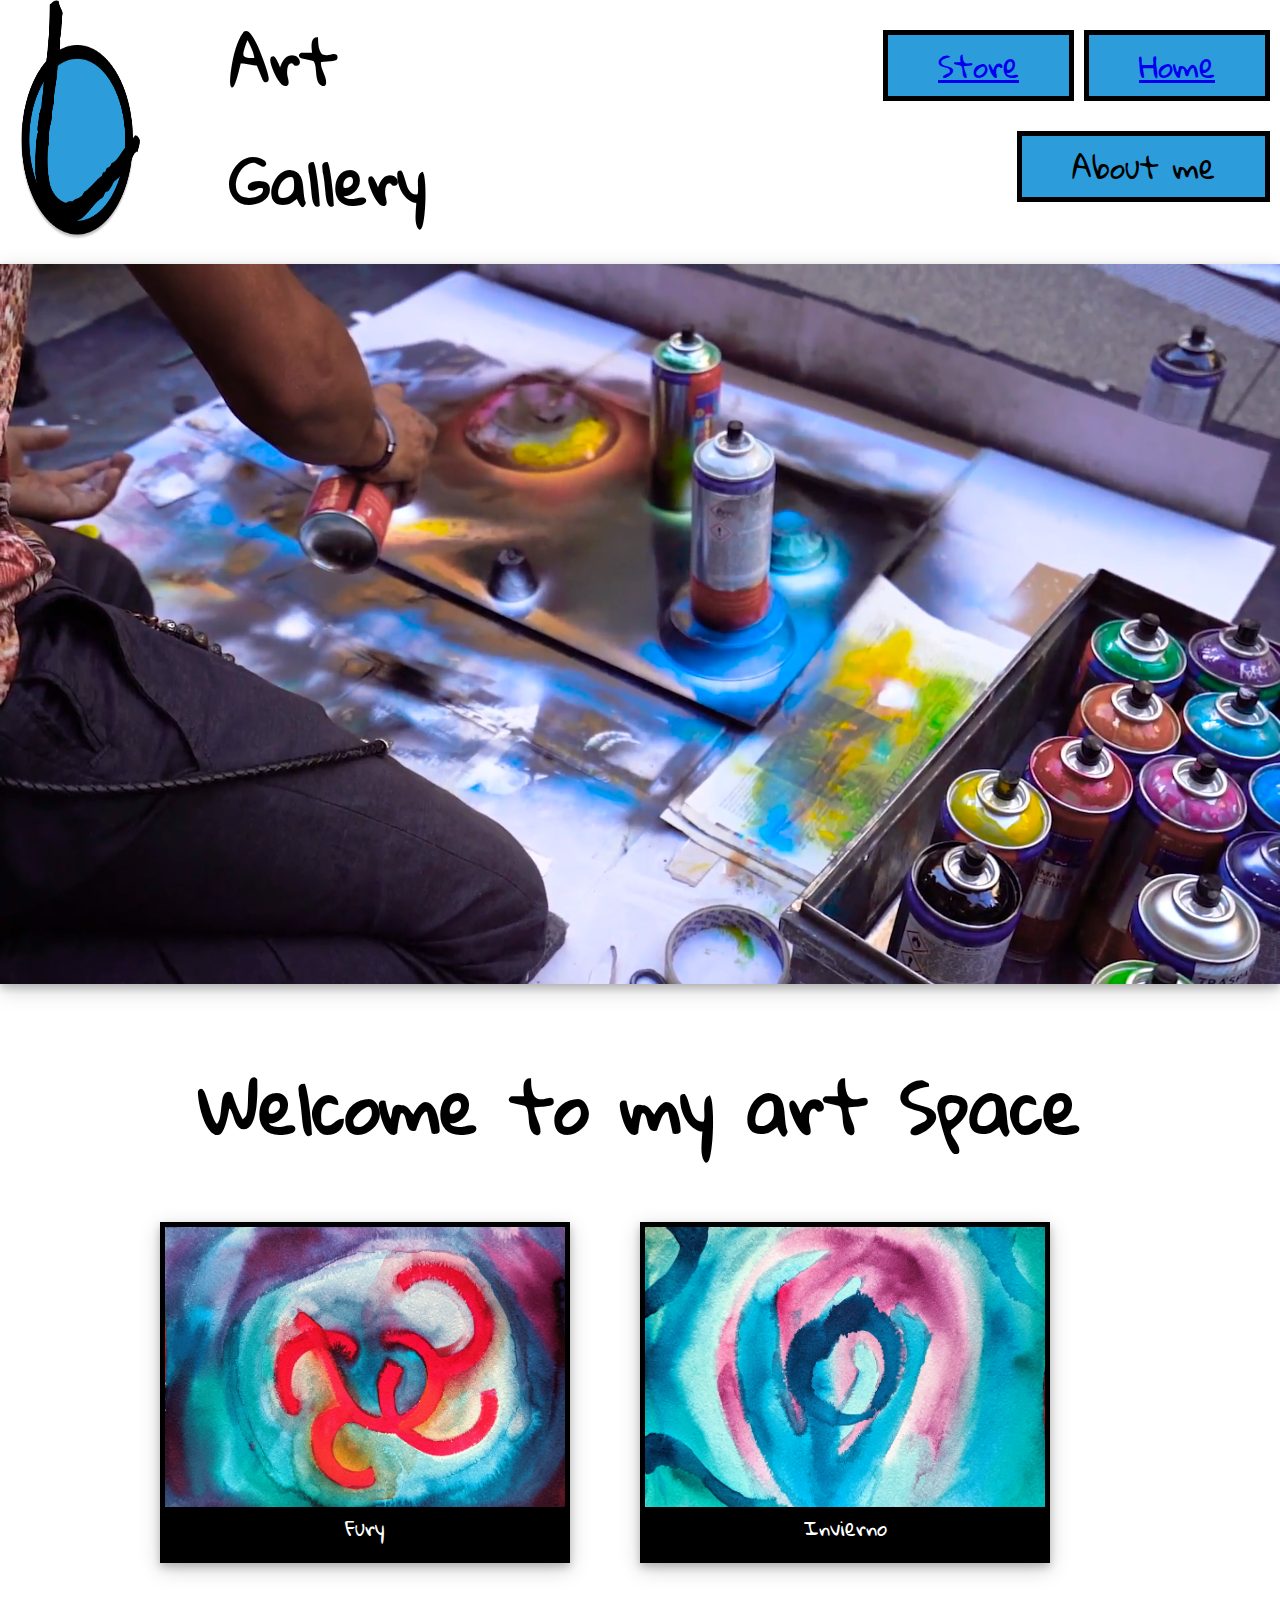
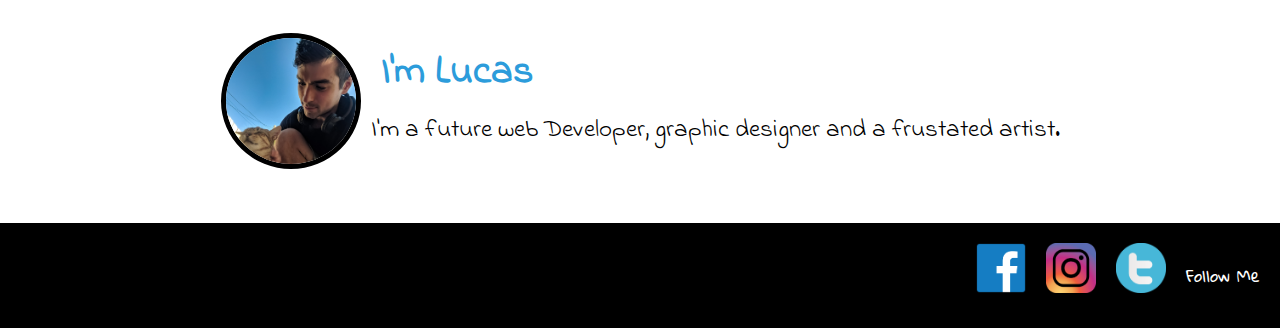
<file: index.html>
<!DOCTYPE html>
<html lang="en">
<head>
    <meta charset="UTF-8">
    <meta name="viewport" content="width=device-width, initial-scale=1.0">
    <meta http-equiv="X-UA-Compatible" content="ie=edge">
    <title>Art Project</title>
    <link href="https://fonts.googleapis.com/css?family=Gloria+Hallelujah|Indie+Flower|Luckiest+Guy|Pacifico|Patrick+Hand&display=swap" rel="stylesheet">
    <link rel="stylesheet" type="text/css" href="resources/style.css">
</head>
<body>
    <header>
        <img class="logo" src="resources/Media/Logo (4).png">
        <h1 class="maintitle">Art Gallery</h1>
        <nav>
            <a href="index.html" target="_blank">Home</a>
            <a href="store.html" target="_blank">Store</a>
            <a>About me</a>
        </nav>
    </header>
    <main>
        <video id="homevideo"  playsinline autoplay muted loop>
            <source src="resources/Media/coverr-street-painter-1570369899378.mp4" video/mp4">
            Your browser does not support the video tag.
        </video>
        <h1 class="artspace">Welcome to my art Space</h1>
        <div class="paint">
            <div class="container">
                <img src="resources/Media/Pic1.jpg">
                <caption>Fury</caption>
            </div>
            <div class="container">
                <img src="resources/Media/Pic2.jpg">
                <caption>Invierno</caption>
            </div>
        </div>
        <div class="aboutme">
            <img class="profile" src="resources/Media/PSX_20180922_165646.jpg">
            <div class="lucas">
                <h2>I'm Lucas</h2>
                <caption>I'm a future web Developer, graphic designer and a frustated artist.</caption>               
            </div>         
        </div>
        <footer>
            <p>Follow Me</p>
            <img class="social" src="resources/Media/twitter.png">
            <img class="social" src="resources/Media/Instagram.png">
            <img class="social" src="resources/Media/facebook.png">
            
        </footer>

        
    </main>

    
</body>
</html>

<!--D:\Drive\Projects\Art\index.html-->
</file>
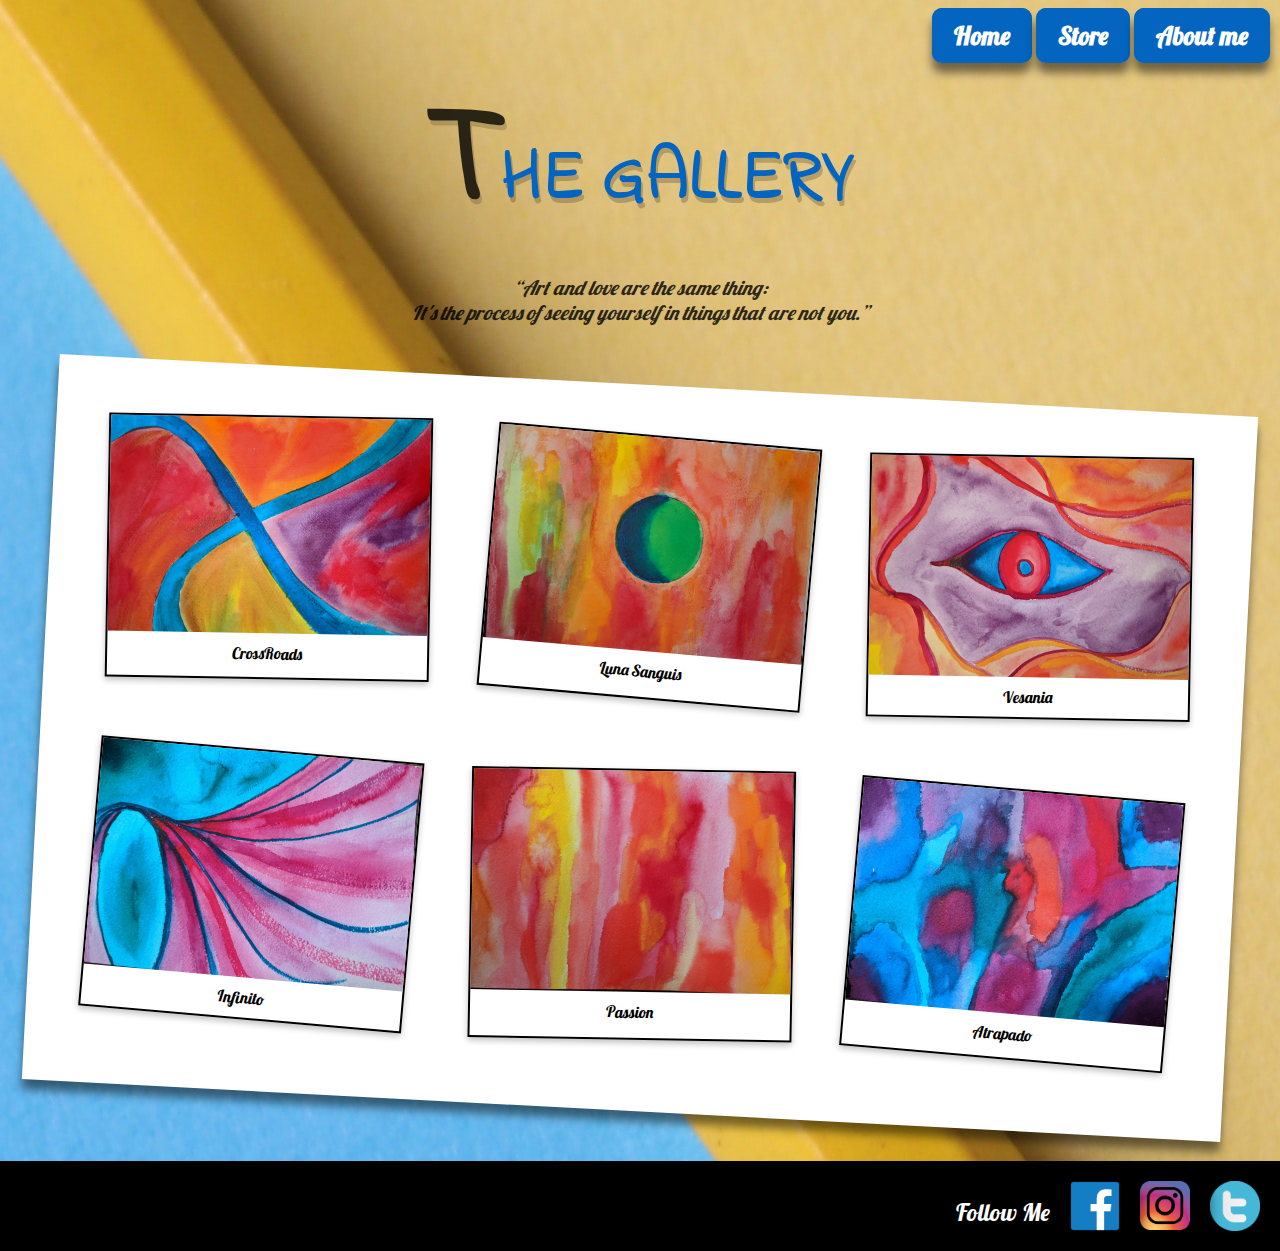
<file: store.html>
<!DOCTYPE html>
<html lang="en">
<head>
    <meta charset="UTF-8">
    <meta name="viewport" content="width=device-width, initial-scale=1.0">
    <meta http-equiv="X-UA-Compatible" content="ie=edge">
    <title>Store</title>
    <link rel="stylesheet" type="text/css" href="Storeres/style.css">
    <link href="https://fonts.googleapis.com/css?family=Comfortaa:300,400,500,600,700|Indie+Flower|Lobster&display=swap" rel="stylesheet">
</head>
<body>
    <header>
        <nav>
            <a href="index.html" target="_blank">Home</a>
            <a href="store.html" target="_blank">Store</a>
            <a>About me</a>
        </nav>
        <h1>The Gallery</h1>
        <h2>“Art and love are the same thing: <br> It's the process of seeing yourself in things that are not you.”</h2>
    </header>
    <main>
        <div class="gallery">

            <div class="fig">
                <img class="Paintings" src="Storeres/IMG_20191118_172449.jpg">
                <caption>CrossRoads</caption>
            </div>
            <div class="fig">
                <img class="Paintings" src="Storeres/IMG_20191118_172531.jpg">
                <caption>Luna Sanguis</caption>
            </div>
            <div class="fig">
                <img class="Paintings" src="Storeres/IMG_20191121_202624.jpg">
                <caption>Vesania</caption>         
            </div>
            <div class="fig">
                <img class="Paintings" src="Storeres/IMG_20191122_101857.jpg">
                <caption>Infinito</caption>     
            </div>
            <div class="fig">        
                <img class="Paintings" src="Storeres/IMG_20191122_101913.jpg">
                <caption>Passion</caption>
            </div>
            <div class="fig">        
                <img class="Paintings" src="Storeres/IMG_20191122_101934.jpg">
                <caption>Atrapado</caption>
            </div>
        </div>
    </main>
    <footer>
        <img class="social" src="resources/Media/twitter.png">
        <img class="social" src="resources/Media/Instagram.png">
        <img class="social" src="resources/Media/facebook.png">
        <p>Follow Me</p>      
    </footer>
    



    
</body>
</html>

<!--D:\Drive\Projects\Art\store.html-->
</file>
<file: resources/style.css>
body {
    margin:0px;
    width: 100%;
}

.logo {
    max-width: 120px;
    margin: 0 90px 0 20px;
    float: left;

}
header {
    display: inline-flex;
}
.maintitle {
    font-family: 'Gloria Hallelujah';
    font-size: 60px;
    max-width: 40%;
    margin:0;
}

nav a {
    font-family: 'Gloria Hallelujah';
    font-size: 30px;
    padding: 0 50px;
    border: 5px solid black;
    float: right;
    margin: 30px 10px 0 0;
    background-color:  #2C9CDB;
       
}
nav {
    float: right;
    right: 0px;
    margin-left: 170px;
}

#homevideo {
    margin-top: 20px;
    max-width: 100%;
    max-height: 25%;
    box-shadow: 0 4px 8px 0 rgba(0, 0, 0, 0.2), 0 6px 20px 0 rgba(0, 0, 0, 0.19);
}
.artspace {
    font-family: 'Gloria Hallelujah';
    font-size: 70px;

}

main {
    text-align: center;
}

.aboutme h2 {
    font-family: 'Indie Flower';
    font-size: 40px;
    color: #2C9CDB;
    margin: 10px;
    
}
.aboutme {
    position: relative;
    margin-top: 50px;
    margin-left: auto;
    margin-right: auto;
    padding:0 20px;
    font-family: 'Indie Flower';
    font-size: 25px;
    border-radius: 50px;
    display: inline-flex;
    flex-direction: row;
    
}

.lucas {
    display: inline-flex;
    flex-direction: column;
    text-align: left;
}

.profile {
    border-radius: 50%;
    max-width:130px;
    border: 5px solid black ;
    margin-right:10px;
    
}

.paint {
display: inline-flex;
padding-bottom: 20px;
    
}
.container img {
    max-width: 400px;
   }

.container {
    display: flex;
    flex-direction: column;
    box-shadow: 0 4px 8px 0 rgba(0, 0, 0, 0.2), 0 6px 20px 0 rgba(0, 0, 0, 0.19);
    margin-right: 70px;
    background-color: black;
    float: center;
    top: 0px;
    padding-bottom: 10px;
    font-family:'Gloria Hallelujah';
    border: 5px solid black;
    font-size: 20px;
    color: white;
}

caption {
    font-size: 20px;
    border: 5px solid black;

}
/* Im having a hard time in this part, It doesn't seems to apply
the style to the caption. The matter of fact the font-family was
only apply thanks to the code in line 77 */ 


footer {
    display: inline-block;
    background-color: black;
    padding: 20px 0px;
    width:100%;
    margin-top: 50px;
    color: white;
    
}

.social {
    max-width: 50px;
    float: right;
    margin-right:20px ;
    
}

footer p {
    float: right;
    font-family: 'Gloria Hallelujah';
    padding-right: 20px;

}
</file>
<file: Storeres/style.css>
/*Content 

HTML
Header
Body
Main


*/


/*CSS Reset */

* {
    padding: 0;
    margin: 0;
  }

html {
    max-width: auto
}

body {
background-image: url('../Storeres/background.jpg');
background-repeat: no-repeat;

}

a {
    text-decoration: none;
}

/*Header */


header {

    height:auto;
    text-align: center;
    margin-bottom: 30px;
    padding-top: 20px;

}

nav {
    float: right;
    padding-right:10px;
    
}
nav a {
 
    color: white; 
    border: 2px solid rgb(3, 101, 192);
    font-family: 'Lobster';
    font-size: 25px;
    text-align: left;
    padding:10px 20px;
    border-radius: 10px;
    margin-top: 10px;
    font-weight: 900;
    background-color: rgb(3, 101, 192);
    -webkit-box-shadow: 0 10px 10px rgba(0,0,0,.5);
    -moz-box-shadow: 0 10px 10px rgba(0,0,0,.5);

    

}   
nav a:hover {
        background-color: rgb(3, 101, 192);
        color: black;
        -webkit-transform: rotate(3deg)

      }



header h1 {
    color:rgb(3, 101, 192);
    font-family: 'Indie Flower';
    padding: 10px 20px;
    font-size: 70px;
    margin-top:10px;
    text-transform: uppercase;
    text-shadow: 2px 5px 0 rgba(0,0,0,0.2);
   text-align: center;
   clear: both;

}

header h1::first-letter {
    font-size: 200%;
    color:black;
    opacity: 0.8;
    letter-spacing: -5px;
  }

header h2 {
    color: black;
    font-family: 'Lobster';
    font-style: italic;
    font-size: 20px;
    font-weight: 500;
   padding-bottom: 30px;
   opacity: 0.8;

}

/*Main */



main img {
    max-width:320px;
    margin-bottom: 10px;
   
}

.fig {
    display: flex;
    flex-direction: column;
    border: 2px solid black;
    margin-bottom: 70px;

    text-align: center;
    font-family: 'Lobster';
    background-color: white;
    padding-bottom: 10px;

    -webkit-transform: rotate(-2deg);
    -moz-transform: rotate(-2deg);
    -webkit-transition: -webkit-transform .15s linear;
    -webkit-box-shadow: 0 3px 6px rgba(0,0,0,.25);
    -moz-box-shadow: 0 3px 6px rgba(0,0,0,.25);
}

.fig:hover {
    -webkit-box-shadow: 0 3px 6px rgba(0,0,0,.5);
    -moz-box-shadow: 0 3px 6px rgba(0,0,0,.5);
    -webkit-transform: scale(1.25);
    -moz-transform: scale(1.25);
    position: relative;
    z-index: 5;
}

.fig:nth-child(even) {
-webkit-transform: rotate(2deg);
-moz-transform: rotate(2deg);

}

.fig:nth-child(even):hover { 
    -webkit-transform: scale(1.25);
    -moz-transform: scale(1.25);
    position: relative;
    z-index: 5;
    
}


.gallery {
    display: flex;
    max-width: 1200px;
    justify-content: space-evenly;
    flex-flow: row wrap;
    margin: 0 auto;
    padding-top: 50px;
    background-color: white;
    -webkit-box-shadow: 0 10px 10px rgba(0,0,0,.5);
    -moz-box-shadow: 0 10px 10px rgba(0,0,0,.5);
    -webkit-transform: rotate(3deg)
}

/* The caption selector doesn't work */
.fig caption {
    text-align: center;
    padding: 10px 0;
    font-family: 'Lobster';

}

/* Footer */

footer {
    display: inline-block;
    background-color: black;
    padding: 20px 0px;
    width:100%;
    margin-top: 50px;
    color: white;
    -webkit-box-shadow: 0 10px 10px rgba(0,0,0,.5);
    -moz-box-shadow: 0 10px 10px rgba(0,0,0,.5);
    margin-bottom: -10px;
    
}

.social {
    max-width: 50px;
    float: right;
    padding-right:20px ;
    -webkit-box-shadow: 0 10px 10px rgba(0,0,0,.5);
    -moz-box-shadow: 0 10px 10px rgba(0,0,0,.5);
    
}

footer p {
    float: right;
    font-family: 'Lobster';
    padding-right: 20px;
    padding-top:16px;
    font-size: 24px;

}
</file>
